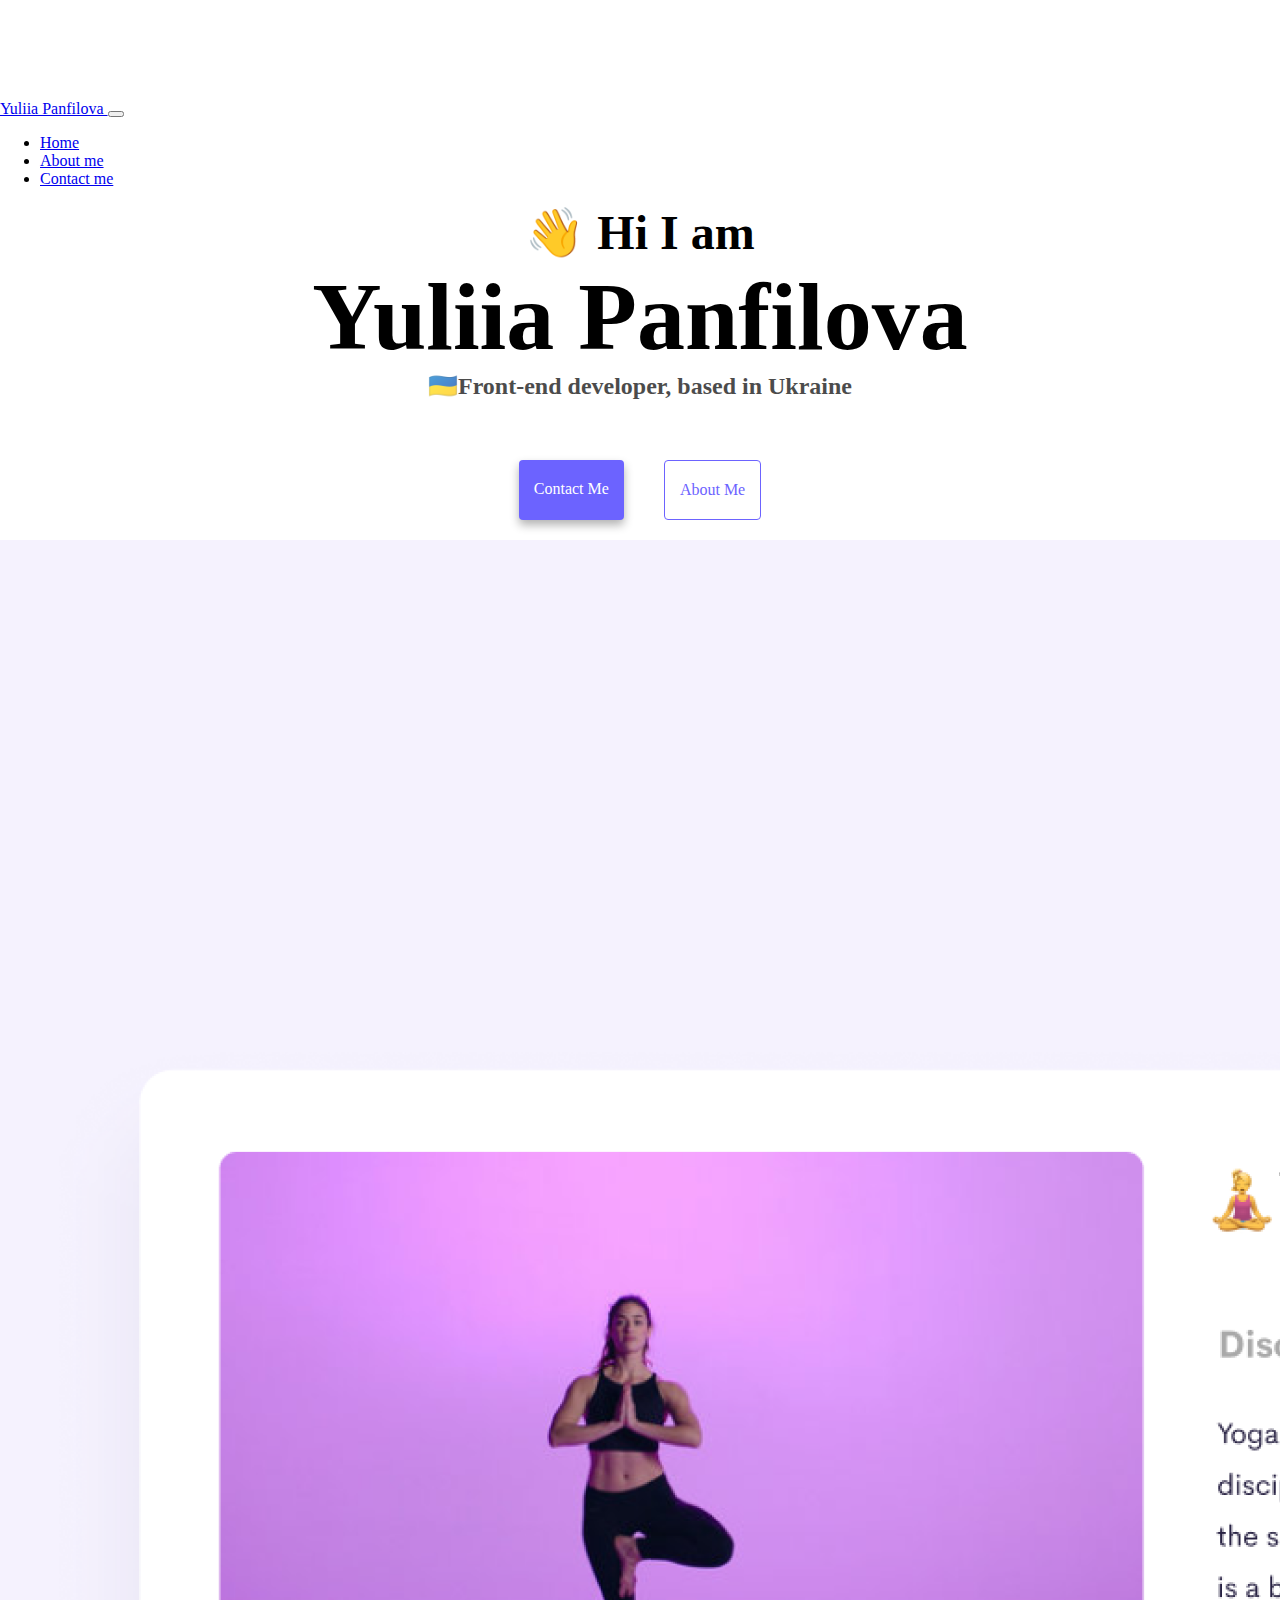
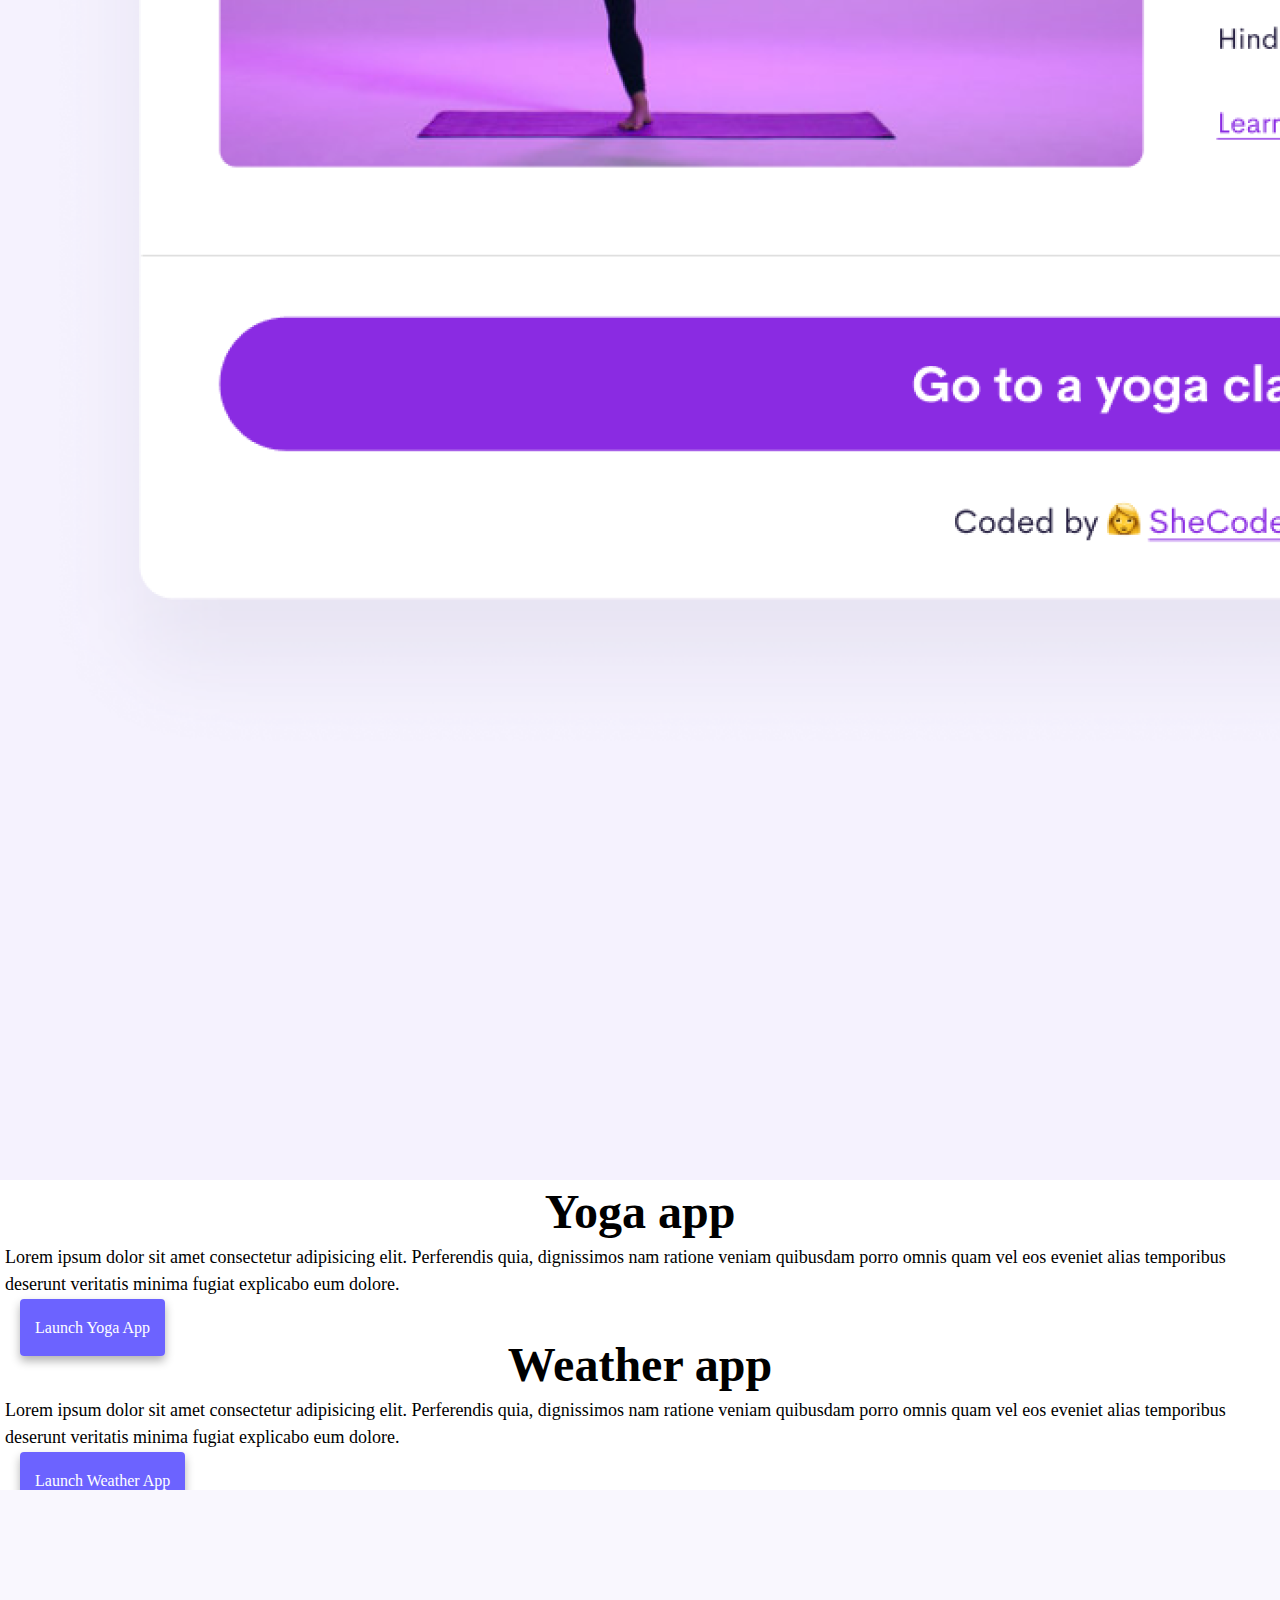
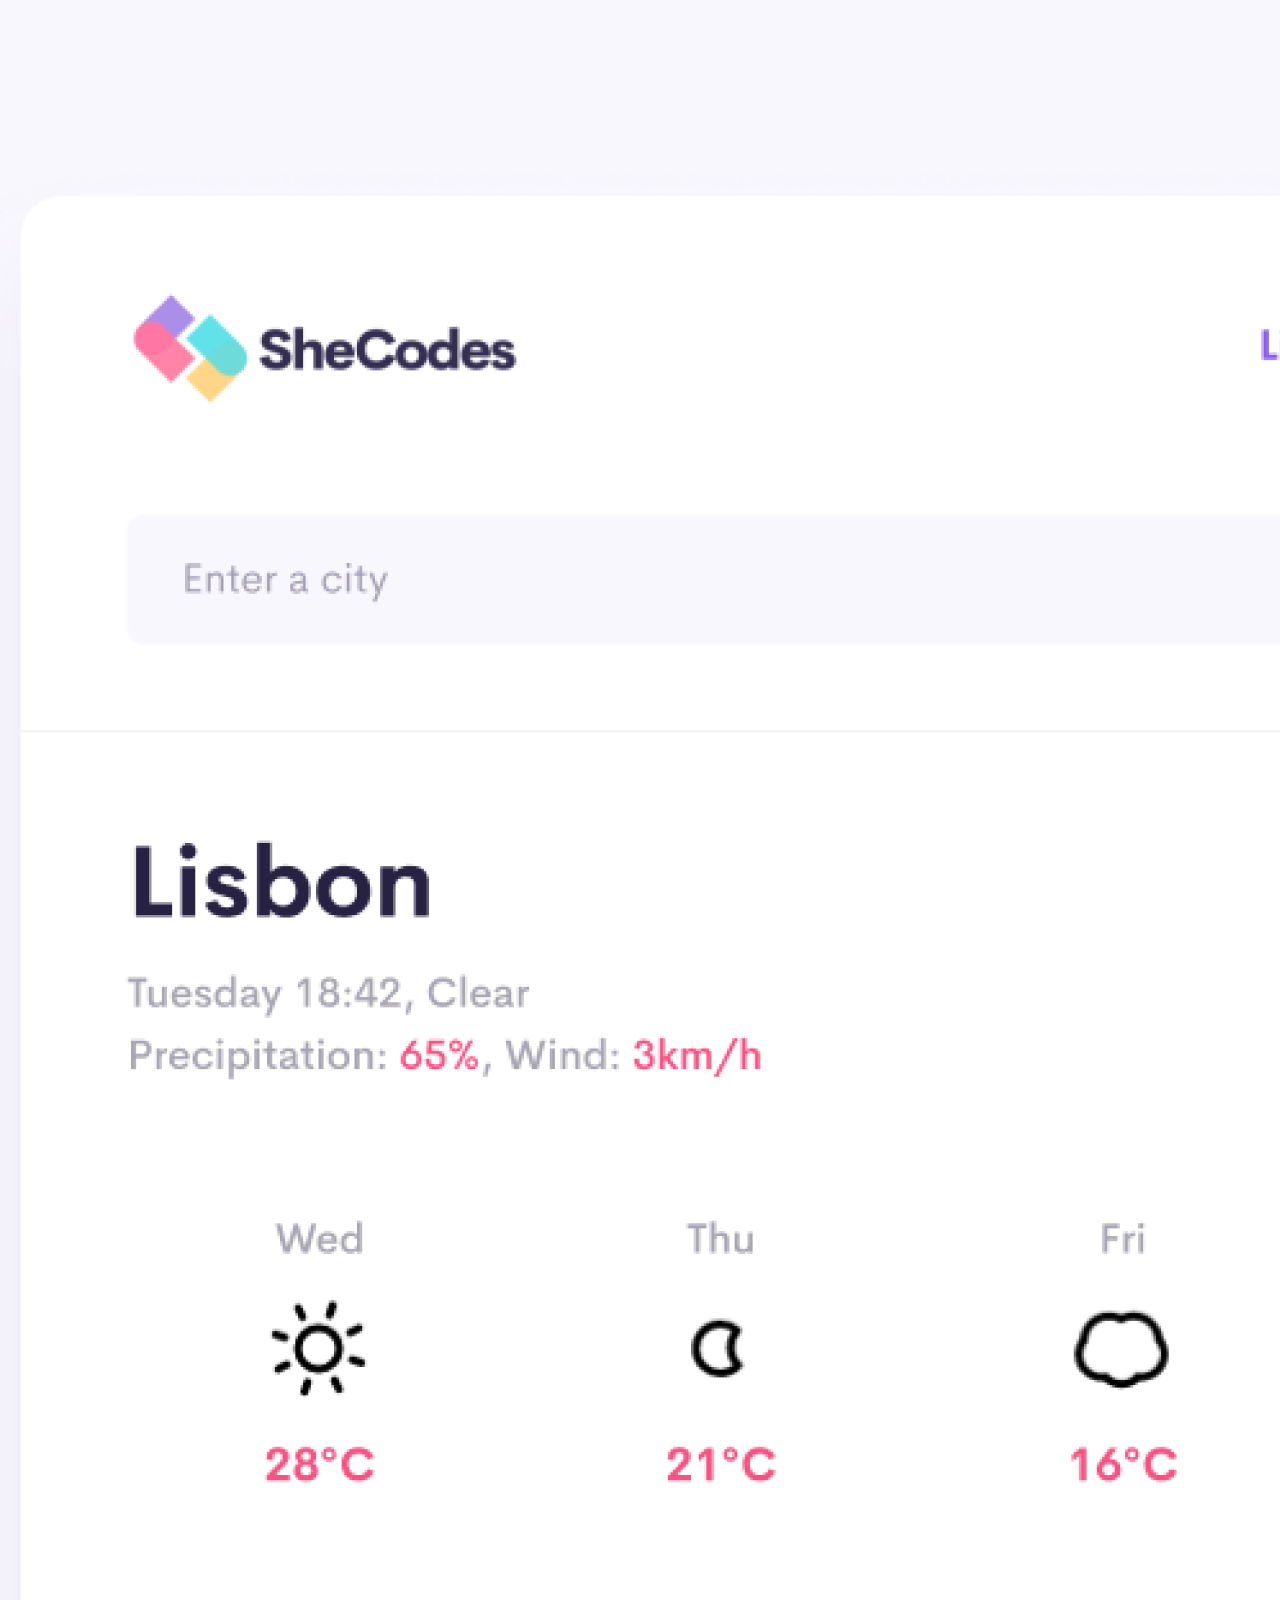
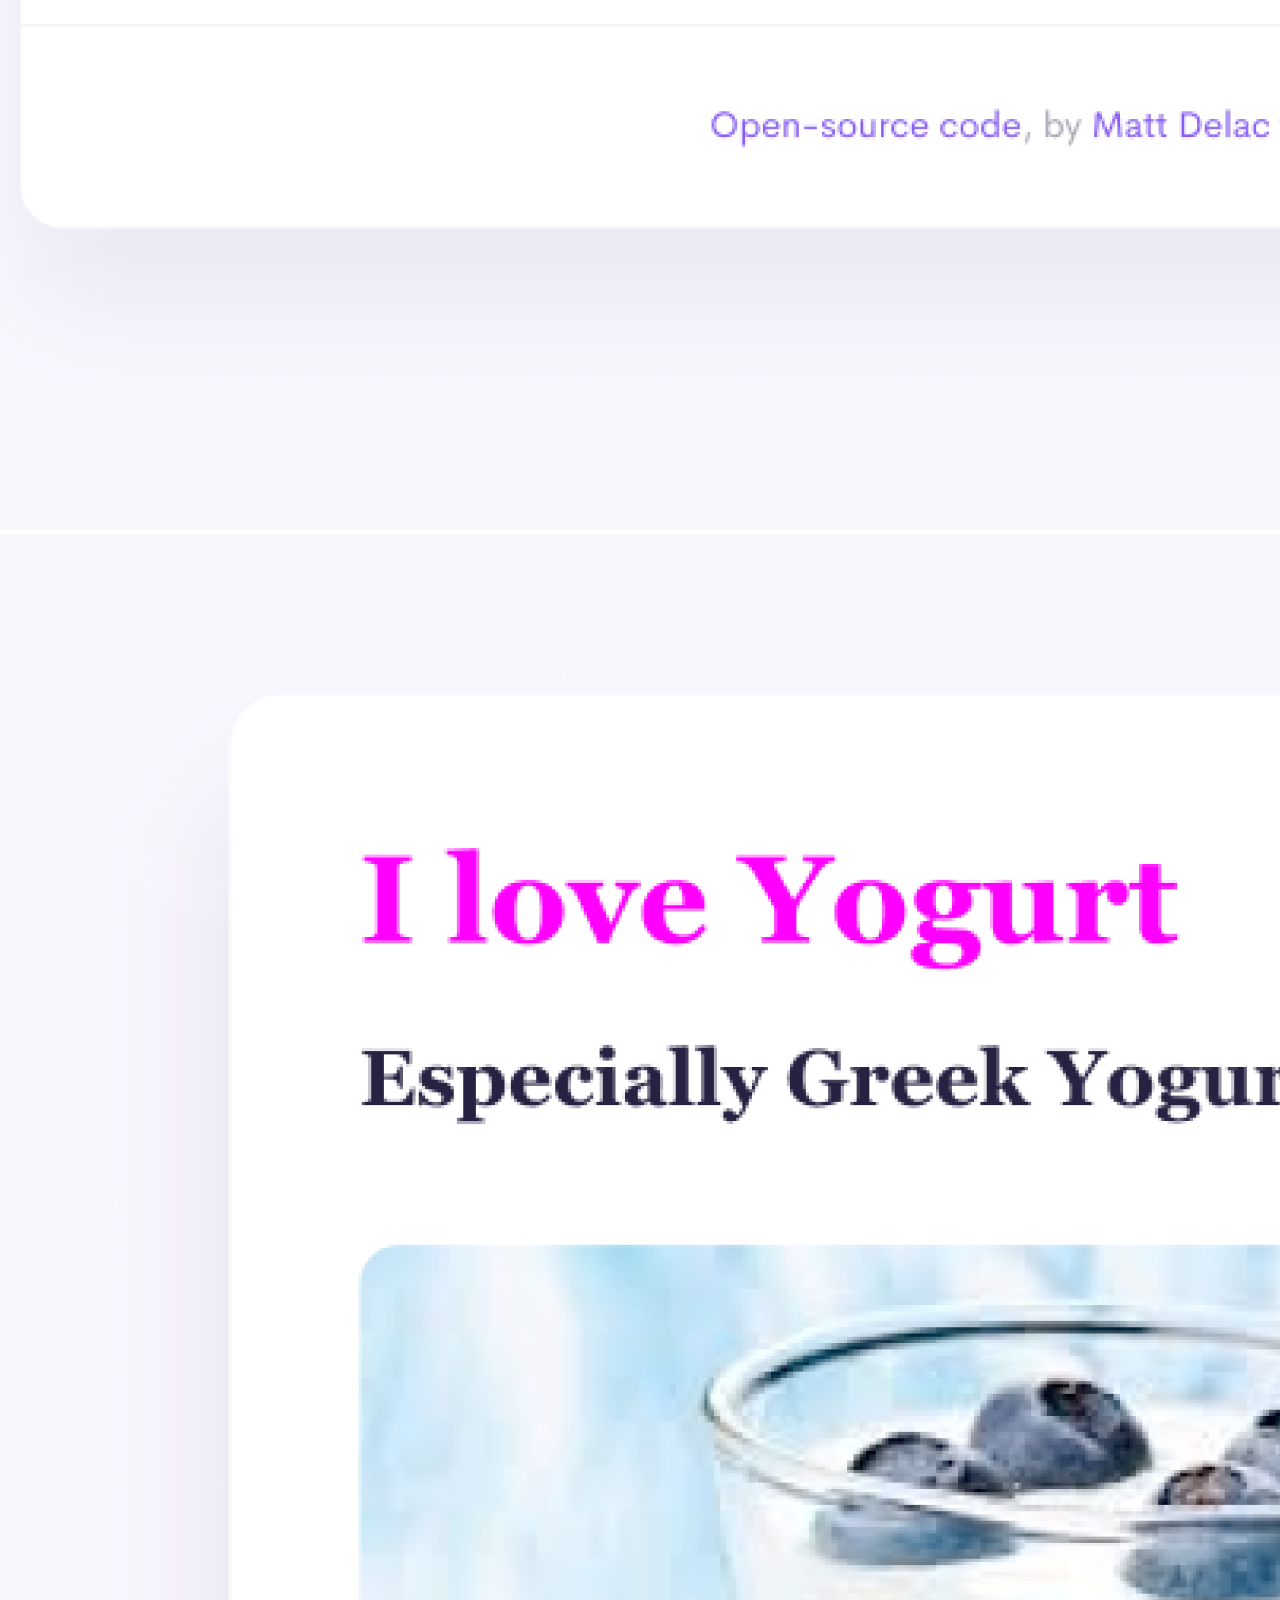
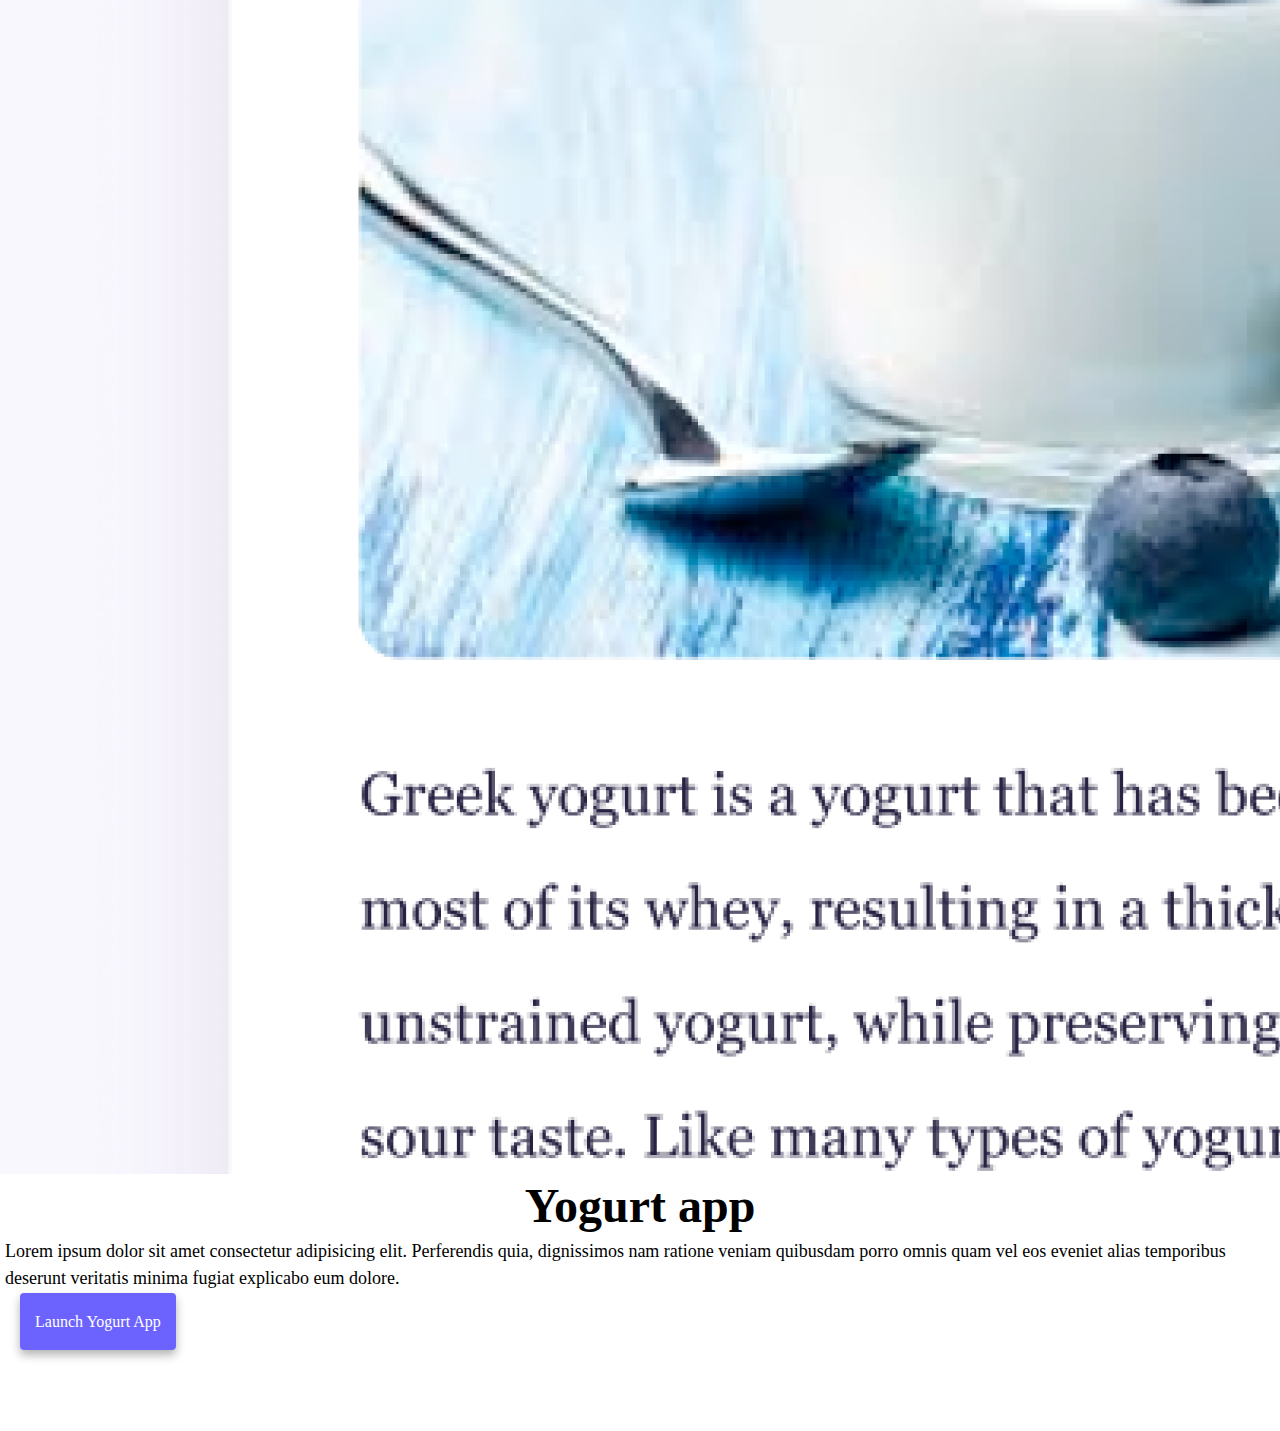
<file: index.html>
<!DOCTYPE html>
<html lang="en">
  <head>
    <meta charset="UTF-8" />
    <meta http-equiv="X-UA-Compatible" content="IE=edge" />
    <meta name="description" content="Front-end developer - Yuliia Panfilova" />
    <meta name="viewport" content="width=device-width, initial-scale=1.0" />

    <title>Front-end developer - Yuliia Panfilova</title>

    <link
      href="https://cdn.jsdelivr.net/npm/bootstrap@5.2.3/dist/css/bootstrap.min.css"
      rel="stylesheet"
      integrity="sha384-rbsA2VBKQhggwzxH7pPCaAqO46MgnOM80zW1RWuH61DGLwZJEdK2Kadq2F9CUG65"
      crossorigin="anonymous"
    />
    <link rel="stylesheet" href="style.css" />
  </head>
  <body>
    <nav class="navbar navbar-expand-lg navbar-light bg-light fixed-top">
      <div class="container">
        <a class="navbar-brand" href="index.html">Yuliia Panfilova </a>
        <button
          class="navbar-toggler"
          type="button"
          data-bs-toggle="collapse"
          data-bs-target="#navbarNav"
          aria-controls="navbarNav"
          aria-expanded="false"
          aria-label="Toggle navigation"
        >
          <span class="navbar-toggler-icon"></span>
        </button>
        <div class="collapse navbar-collapse" id="navbarNav">
          <ul class="navbar-nav">
            <li class="nav-item">
              <a class="nav-link active" aria-current="page" href="index.html"
                >Home</a
              >
            </li>
            <li class="nav-item">
              <a class="nav-link" href="about.html">About me</a>
            </li>
            <li class="nav-item">
              <a class="nav-link" href="about.html#contact">Contact me</a>
            </li>
          </ul>
        </div>
      </div>
    </nav>
    <h2 class="p-1">👋 Hi I am</h2>
    <h1 class="p-1">Yuliia Panfilova</h1>
    <h3 class="p-1">🇺🇦Front-end developer, based in Ukraine</h3>
    <div class="navigation-links mb-5">
      <a href="about.html#contact" class="primary-link" title="Contact me"
        >Contact me</a
      >
      <a href="about.html" class="about-link" title="About me">About me</a>
    </div>

    <div class="container">
      <div class="row">
        <div class="col-sm-6 homeImg">
          <img src="images/yoga.png" class="img-fluid rounded" alt="Yoga app" />
        </div>
        <div class="col-sm-6">
          <h2 class="mb-1">Yoga app</h2>
          <p>
            Lorem ipsum dolor sit amet consectetur adipisicing elit. Perferendis
            quia, dignissimos nam ratione veniam quibusdam porro omnis quam vel
            eos eveniet alias temporibus deserunt veritatis minima fugiat
            explicabo eum dolore.
          </p>
          <div class="mb-5 mt-5">
            <a href="#" class="primary-link">Launch Yoga App</a>
          </div>
        </div>
        <div class="row">
          <div class="col-sm-6">
            <h2 class="mb-1">Weather app</h2>
            <p>
              Lorem ipsum dolor sit amet consectetur adipisicing elit.
              Perferendis quia, dignissimos nam ratione veniam quibusdam porro
              omnis quam vel eos eveniet alias temporibus deserunt veritatis
              minima fugiat explicabo eum dolore.
            </p>
            <div class="mb-5 mt-5">
              <a href="#" class="primary-link">Launch Weather App</a>
            </div>
          </div>
          <div class="col-sm-6 homeImg">
            <img
              src="images/weather.png"
              class="img-fluid rounded"
              alt="Weather app"
            />
          </div>
        </div>

        <div class="row">
          <div class="colsm-6 homeImg">
            <img
              src="images/yogurt.png"
              class="img-fluid rounded"
              alt="Yogurt app"
            />
          </div>
          <div class="col-sm-6">
            <h2 class="mb-1">Yogurt app</h2>
            <p>
              Lorem ipsum dolor sit amet consectetur adipisicing elit.
              Perferendis quia, dignissimos nam ratione veniam quibusdam porro
              omnis quam vel eos eveniet alias temporibus deserunt veritatis
              minima fugiat explicabo eum dolore.
            </p>
            <div class="mb-5 mt-5">
              <a href="#" class="primary-link">Launch Yogurt App</a>
            </div>
          </div>
        </div>
      </div>
    </div>

    <script
      src="https://cdn.jsdelivr.net/npm/bootstrap@5.2.3/dist/js/bootstrap.bundle.min.js"
      integrity="sha384-kenU1KFdBIe4zVF0s0G1M5b4hcpxyD9F7jL+jjXkk+Q2h455rYXK/7HAuoJl+0I4"
      crossorigin="anonymous"
    ></script>
  </body>
</html>
</file>
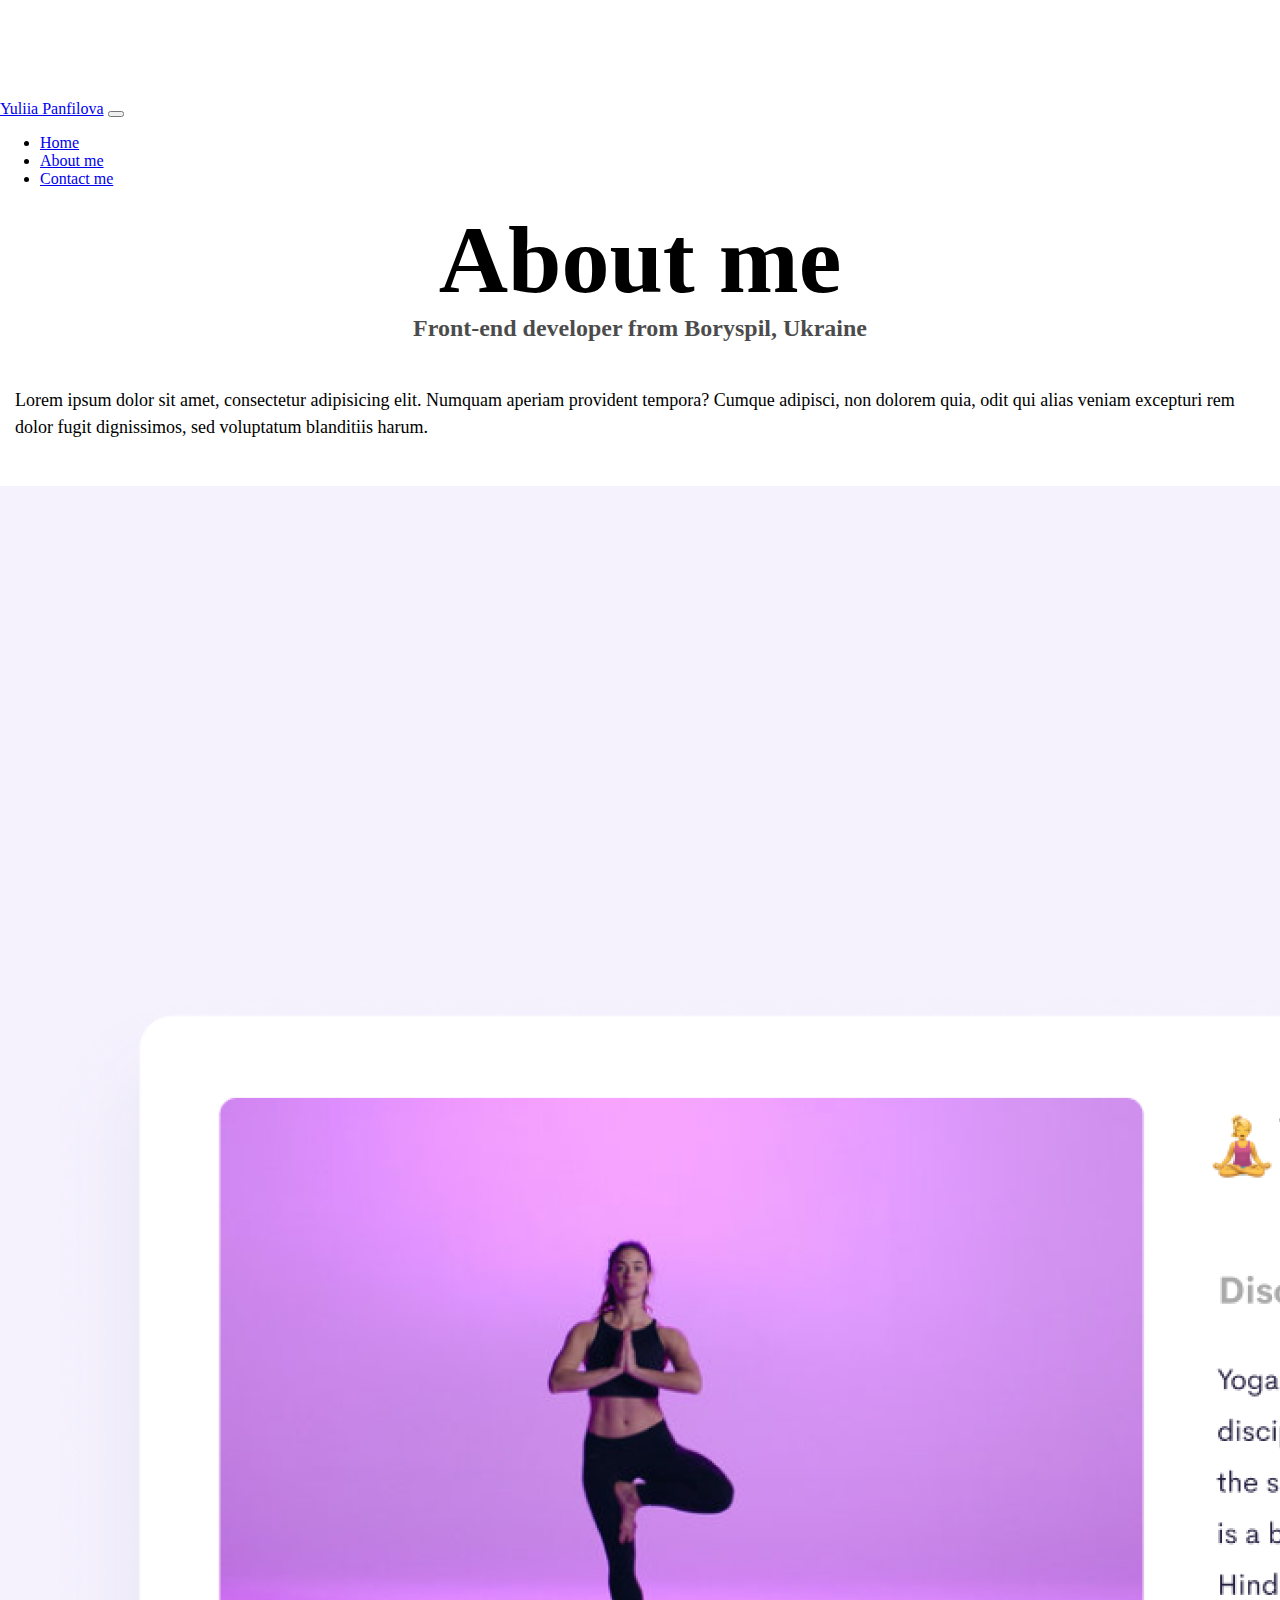
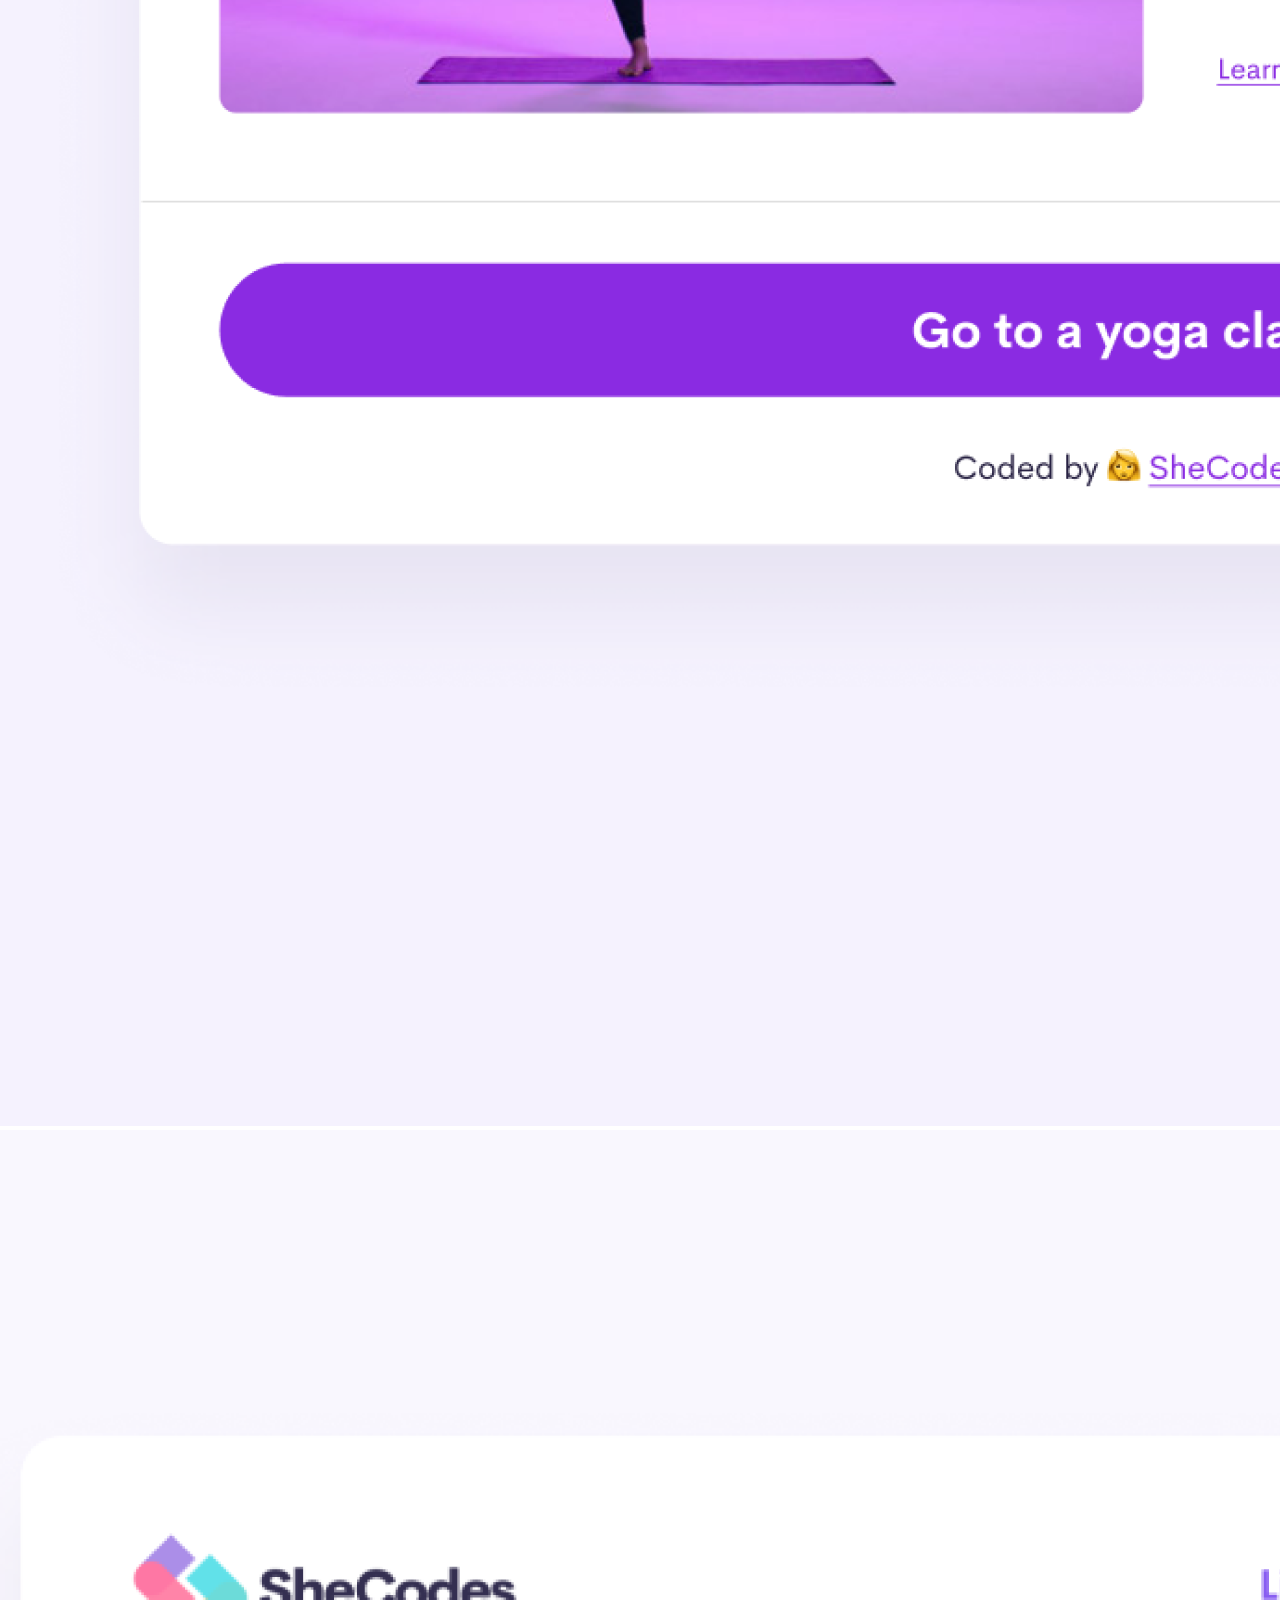
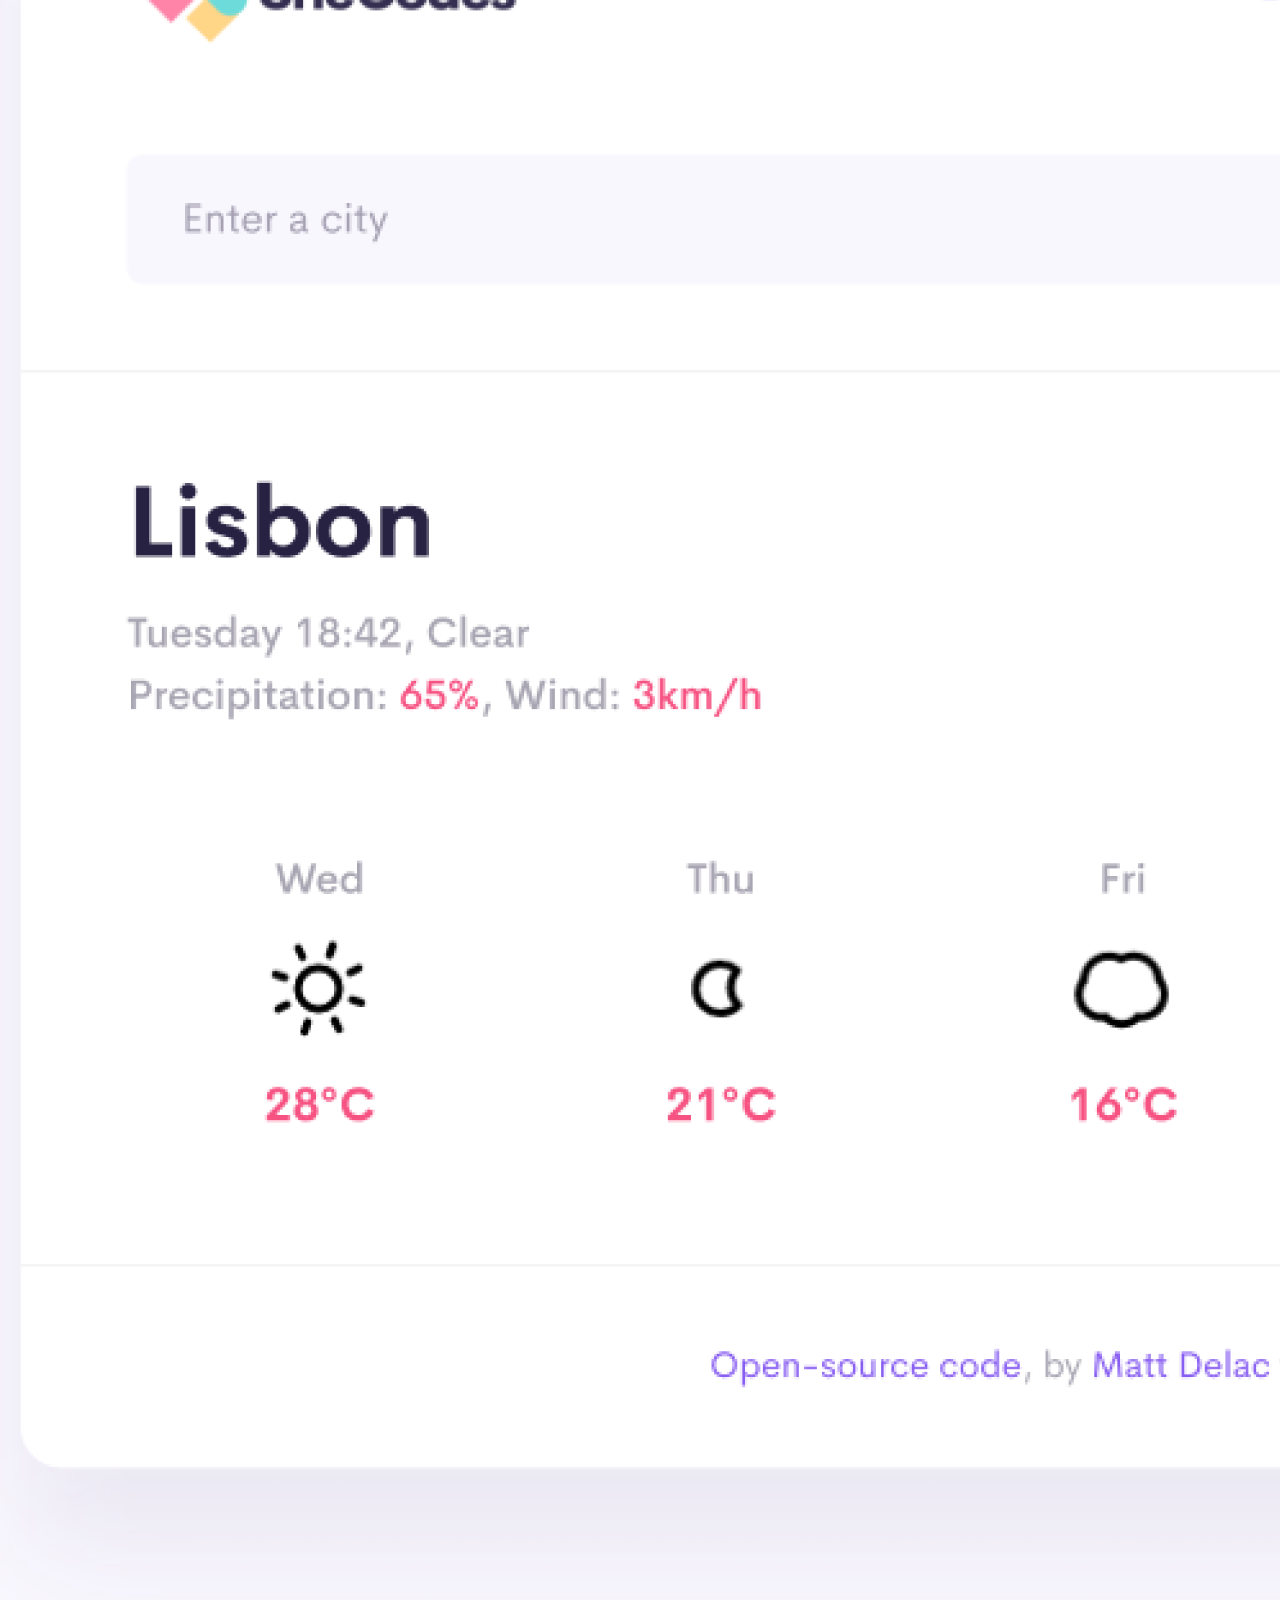
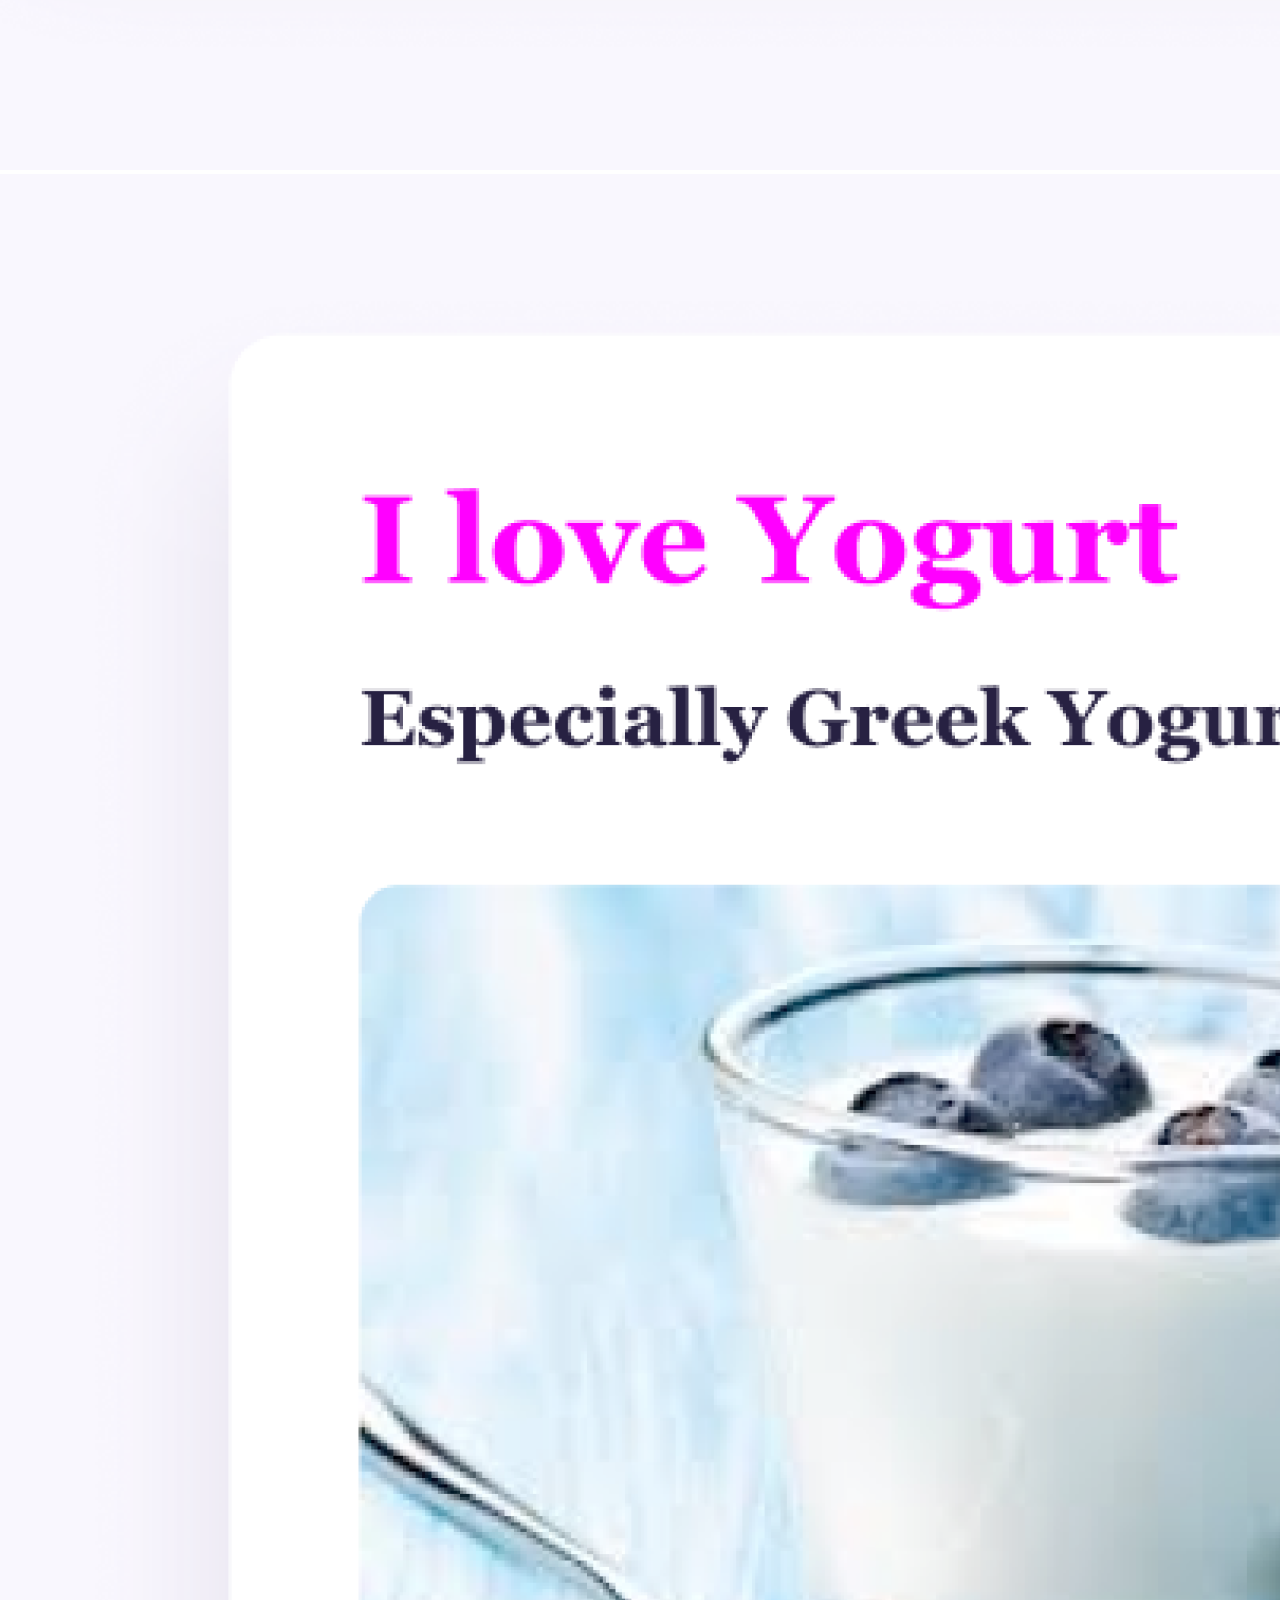
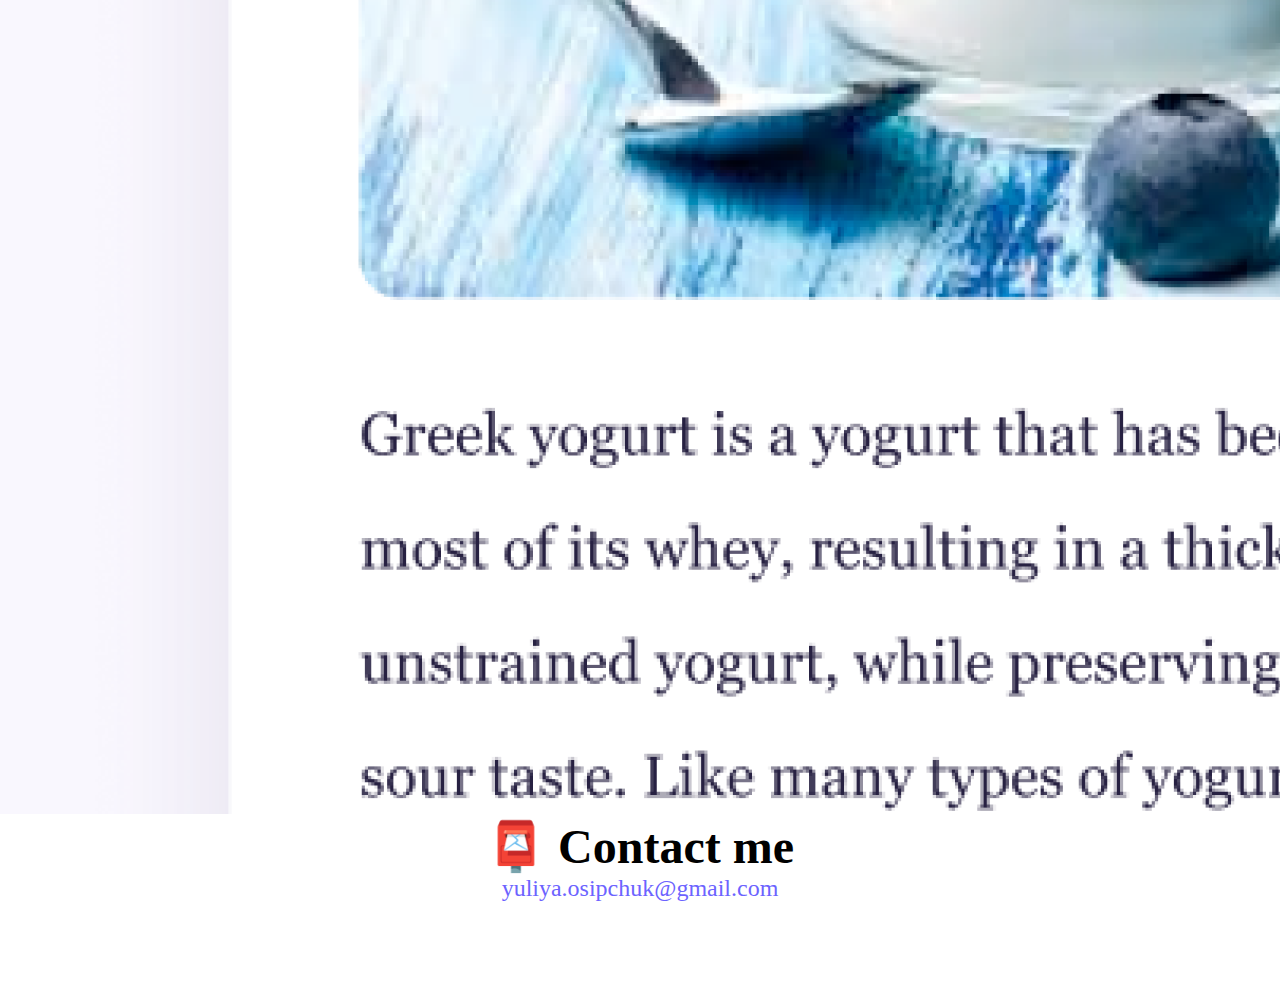
<file: about.html>
<!DOCTYPE html>
<html lang="en">
  <head>
    <meta charset="UTF-8" />
    <meta http-equiv="X-UA-Compatible" content="IE=edge" />
    <meta name="description" content="About Yuliia Panfilova" />
    <meta name="viewport" content="width=device-width, initial-scale=1.0" />
    <title>About me - Yuliia Panfilova</title>
    <link
      href="https://cdn.jsdelivr.net/npm/bootstrap@5.2.3/dist/css/bootstrap.min.css"
      rel="stylesheet"
      integrity="sha384-rbsA2VBKQhggwzxH7pPCaAqO46MgnOM80zW1RWuH61DGLwZJEdK2Kadq2F9CUG65"
      crossorigin="anonymous"
    />
    <link rel="stylesheet" href="style.css" />
  </head>
  <body>
    <nav class="navbar navbar-expand-lg navbar-light bg-light fixed-top">
      <div class="container">
        <a class="navbar-brand" href="index.html">Yuliia Panfilova</a>
        <button
          class="navbar-toggler"
          type="button"
          data-bs-toggle="collapse"
          data-bs-target="#navbarNav"
          aria-controls="navbarNav"
          aria-expanded="false"
          aria-label="Toggle navigation"
        >
          <span class="navbar-toggler-icon"></span>
        </button>
        <div class="collapse navbar-collapse" id="navbarNav">
          <ul class="navbar-nav">
            <li class="nav-item">
              <a class="nav-link" aria-current="page" href="index.html">Home</a>
            </li>
            <li class="nav-item">
              <a class="nav-link active" href="about.html">About me</a>
            </li>
            <li class="nav-item">
              <a class="nav-link" href="about.html#contact">Contact me</a>
            </li>
          </ul>
        </div>
      </div>
    </nav>

    <h1 class="text-center p-1">About me</h1>

    <h3 class="text-center p-1">Front-end developer from Boryspil, Ukraine</h3>
    <div class="about-paragraphs text-center">
      <p class="text-center p-1">
        Lorem ipsum dolor sit amet, consectetur adipisicing elit. Numquam
        aperiam provident tempora? Cumque adipisci, non dolorem quia, odit qui
        alias veniam excepturi rem dolor fugit dignissimos, sed voluptatum
        blanditiis harum.
      </p>
    </div>
    <div class="container">
      <div class="row">
        <div class="col-sm-4">
          <img
            src="images/yoga.png"
            class="img-fluid p-2 shadow rounded"
            alt="Yoga app"
          />
        </div>
        <div class="col-sm-4">
          <img
            src="images/weather.png"
            class="img-fluid p-2 shadow rounded"
            alt="Weather app"
          />
        </div>
        <div class="col-sm-4">
          <img
            src="images/yogurt.png"
            class="img-fluid p-2 shadow rounded"
            alt="Yogurt app"
          />
        </div>
      </div>
    </div>
    <div id="contact">
      <h2 class="mt-5">📮 Contact me</h2>
      <a
        href="mailto:yuliya.osipchuk@gmail.com"
        class="email-link"
        title="Email Yuliia Panfilova"
      >
        yuliya.osipchuk@gmail.com
      </a>
    </div>
    <script
      src="https://cdn.jsdelivr.net/npm/bootstrap@5.2.3/dist/js/bootstrap.bundle.min.js"
      integrity="sha384-kenU1KFdBIe4zVF0s0G1M5b4hcpxyD9F7jL+jjXkk+Q2h455rYXK/7HAuoJl+0I4"
      crossorigin="anonymous"
    ></script>
  </body>
</html>
</file>
<file: style.css>
:root {
  --primary-color: #6c63ff;
  --secondary-color: #f5f2fe;
  --box-shadow: 0 5px 10px rgba(0, 0, 0, 0.3);
}

body {
  margin: 100px 0;
}

h1,
h2,
h3 {
  text-align: center;
  margin: 0;
}

h1 {
  font-size: 96px;
}

h2 {
  font-size: 48px;
}

h3 {
  font-size: 24px;
  opacity: 0.7;
}

p {
  padding: 5px;
  border-radius: 4px;
  font-size: 18px;
  line-height: 1.5;
  text-align: left;
  margin: 0 0 16px;
}

.navigation-links {
  display: flex;
  margin-top: 40px;
  justify-content: center;
}

.navigation-links a {
  margin: 20px;
  border-radius: 4px;
  padding: 20px 15px;
  text-decoration: none;
  text-transform: capitalize;
}

.primary-link {
  background: var(--primary-color);
  box-shadow: var(--box-shadow);
  color: white;
  margin: 20px;
  border-radius: 4px;
  padding: 20px 15px;
  text-decoration: none;
  text-transform: capitalize;
}

.about-link {
  color: var(--primary-color);
  border: 1px solid var(--primary-color);
}

.homepage-link {
  color: var(--primary-color);
  text-align: center;
  display: block;
}

.about-paragraphs {
  display: flex;
  margin: 30px 0;
}

.about-paragraphs p {
  margin: 10px;
}

.email-link {
  display: flex;
  justify-content: center;
  color: var(--primary-color);
  font-size: 24px;
  text-decoration: none;
}

.email-link:hover {
  text-decoration: underline;
}

@media (max-width: 576px) {
  .homeImg {
    display: none;
  }
  .primary-link {
    display: block;
    text-align: center;
    margin: 0 20px;
  }

  h2 {
    font-size: 32px;
    text-align: center;
  }
  p {
    text-align: center;
  }
  h1 {
    font-size: 48px;
    line-height: 1.5;
  }
  h3 {
    font-size: 24px;
  }
}
</file>
